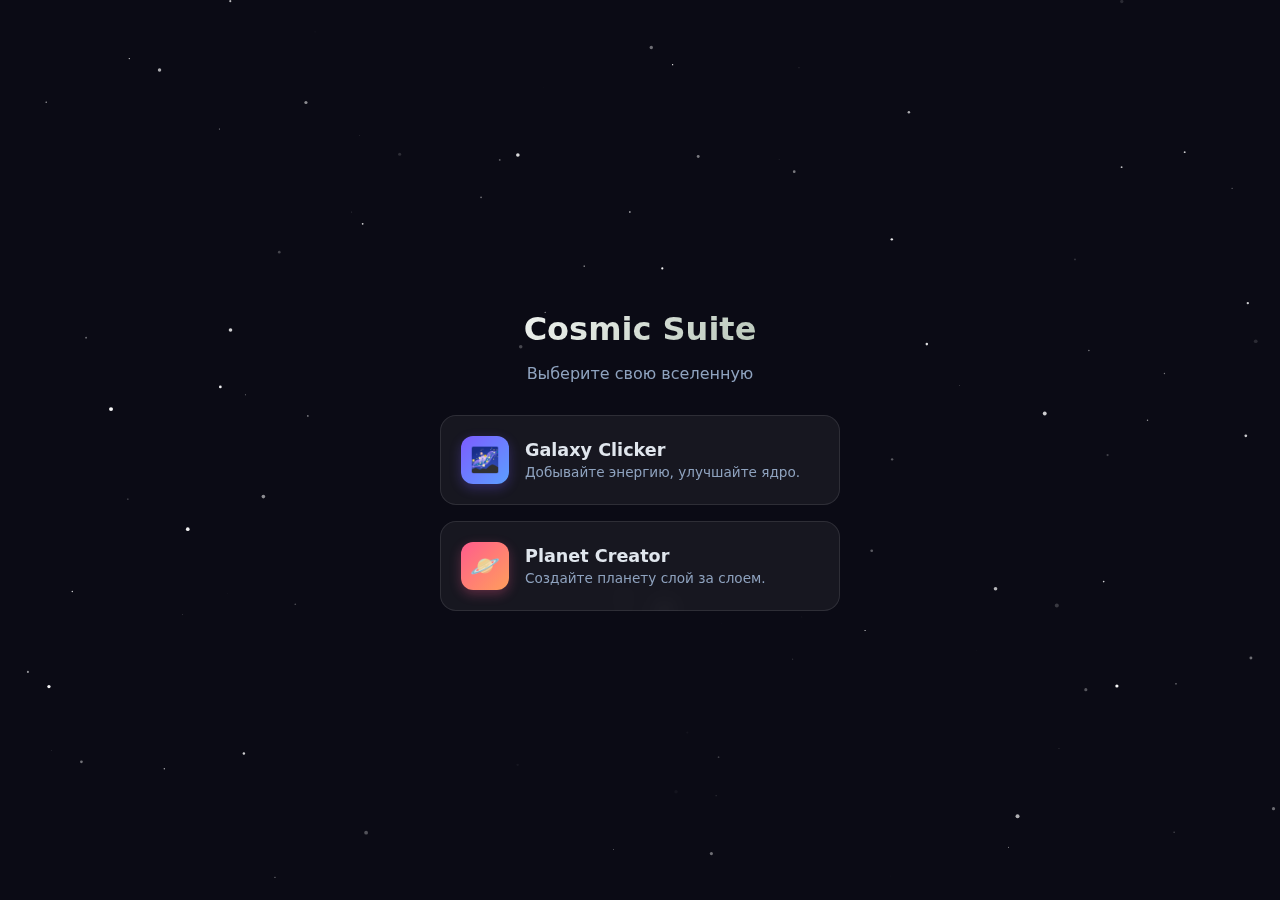
<file: index.html>
<!doctype html>
<html lang="ru">
<head>
  <meta charset="utf-8" />
  <meta name="viewport" content="width=device-width,initial-scale=1,maximum-scale=1,user-scalable=no,viewport-fit=cover" />
  <title>Cosmic Suite</title>
  <style>
    :root {
      --bg: #0b0b15;
      --text: #e0e6ed;
      --accent: #7c5cff;
      --accent2: #ff5c8d;
      --card-bg: rgba(255, 255, 255, 0.05);
      --border: rgba(255, 255, 255, 0.1);
    }
    body {
      margin: 0;
      background: var(--bg);
      color: var(--text);
      font-family: system-ui, -apple-system, sans-serif;
      display: flex;
      flex-direction: column;
      align-items: center;
      justify-content: center;
      min-height: 100vh;
      overflow: hidden;
      touch-action: none;
    }
    /* Starfield */
    #stars {
      position: fixed;
      inset: 0;
      z-index: -1;
      width: 100%;
      height: 100%;
      pointer-events: none;
    }
    .container {
      max-width: 400px;
      width: 100%;
      padding: 20px;
      text-align: center;
      z-index: 1;
    }
    h1 {
      font-size: 2rem;
      margin-bottom: 0.5rem;
      background: linear-gradient(135deg, #fff, #aba);
      -webkit-background-clip: text;
      background-clip: text;
      -webkit-text-fill-color: transparent;
    }
    p {
      color: #8fa3bf;
      margin-bottom: 2rem;
    }
    .menu {
      display: flex;
      flex-direction: column;
      gap: 16px;
    }
    .game-card {
      background: var(--card-bg);
      border: 1px solid var(--border);
      border-radius: 16px;
      padding: 20px;
      text-decoration: none;
      color: inherit;
      transition: all 0.2s ease;
      display: flex;
      align-items: center;
      gap: 16px;
      backdrop-filter: blur(10px);
    }
    .game-card:hover {
      transform: translateY(-2px);
      background: rgba(255, 255, 255, 0.08);
      border-color: var(--accent);
      box-shadow: 0 8px 24px rgba(0, 0, 0, 0.3);
    }
    .icon {
      width: 48px;
      height: 48px;
      border-radius: 12px;
      display: flex;
      align-items: center;
      justify-content: center;
      font-size: 24px;
    }
    .icon.galaxy {
      background: linear-gradient(135deg, var(--accent), #5c9fff);
      box-shadow: 0 4px 12px rgba(124, 92, 255, 0.3);
    }
    .icon.planet {
      background: linear-gradient(135deg, var(--accent2), #ff9e5c);
      box-shadow: 0 4px 12px rgba(255, 92, 141, 0.3);
    }
    .info {
      text-align: left;
    }
    .title {
      font-weight: 700;
      font-size: 1.1rem;
      display: block;
      margin-bottom: 4px;
    }
    .desc {
      font-size: 0.85rem;
      color: #8fa3bf;
    }
  </style>
</head>
<body>
  <canvas id="stars"></canvas>

  <div class="container">
    <h1>Cosmic Suite</h1>
    <p>Выберите свою вселенную</p>

    <div class="menu">
      <a href="galaxy.html" class="game-card">
        <div class="icon galaxy">🌌</div>
        <div class="info">
          <span class="title">Galaxy Clicker</span>
          <div class="desc">Добывайте энергию, улучшайте ядро.</div>
        </div>
      </a>

      <a href="planet.html" class="game-card">
        <div class="icon planet">🪐</div>
        <div class="info">
          <span class="title">Planet Creator</span>
          <div class="desc">Создайте планету слой за слоем.</div>
        </div>
      </a>
    </div>
  </div>

  <script>
    // Simple Starfield
    const canvas = document.getElementById("stars");
    const ctx = canvas.getContext("2d");
    let stars = [];
    const count = 100;

    function resize() {
      canvas.width = window.innerWidth;
      canvas.height = window.innerHeight;
      initStars();
    }
    
    function initStars(){
        stars = [];
        for(let i=0; i<count; i++){
            stars.push({
                x: Math.random() * canvas.width,
                y: Math.random() * canvas.height,
                s: Math.random() * 2,
                a: Math.random()
            });
        }
    }

    function draw() {
      ctx.clearRect(0, 0, canvas.width, canvas.height);
      ctx.fillStyle = "#fff";
      for (let star of stars) {
        ctx.globalAlpha = star.a;
        ctx.beginPath();
        ctx.arc(star.x, star.y, star.s, 0, Math.PI * 2);
        ctx.fill();
        star.a += (Math.random() - 0.5) * 0.05;
        if(star.a < 0) star.a = 0;
        if(star.a > 1) star.a = 1;
      }
      requestAnimationFrame(draw);
    }

    window.addEventListener("resize", resize);
    resize();
    draw();
  </script>
</body>
</html>
</file>
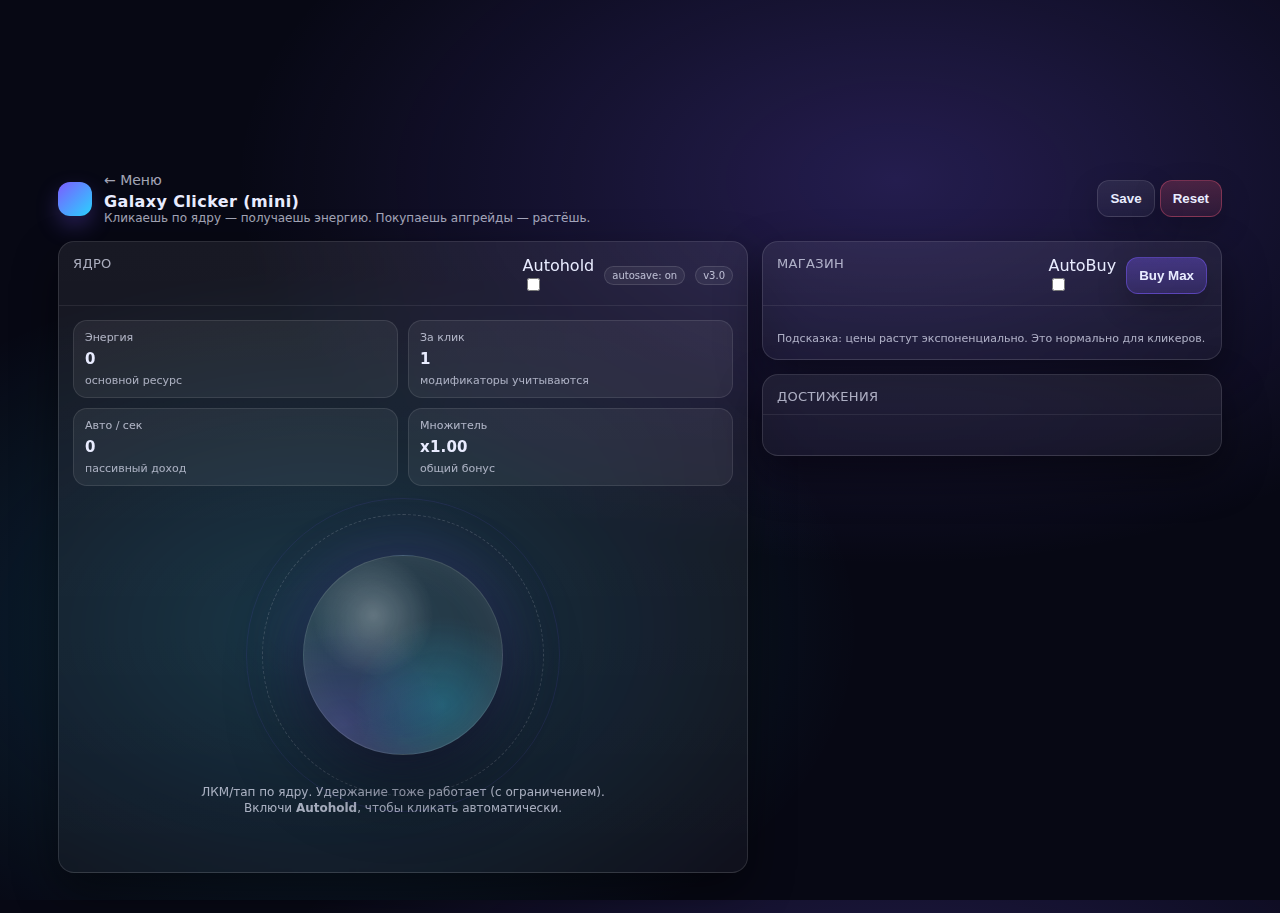
<file: galaxy.html>
<!doctype html>
<html lang="ru">
<head>
  <meta charset="utf-8" />
  <meta name="viewport" content="width=device-width,initial-scale=1,maximum-scale=1,user-scalable=no,viewport-fit=cover" />
  <title>Galaxy Clicker (mini)</title>
  <link rel="stylesheet" href="css/style.css" />
</head>
<body>
  <canvas id="stars"></canvas>

  <header>
    <div class="title">
      <div class="logo" aria-hidden="true"></div>
      <div>
        <a href="index.html" style="text-decoration:none; color:var(--muted); font-size:14px; display:block; margin-bottom:4px;">← Меню</a>
        <h1>Galaxy Clicker (mini)</h1>
        <p class="sub">Кликаешь по ядру — получаешь энергию. Покупаешь апгрейды — растёшь.</p>
      </div>
    </div>
    <div class="actions">
      <button id="btnSave" title="Сохранить вручную">Save</button>
      <button id="btnReset" class="btn-danger" title="Сбросить прогресс">Reset</button>
    </div>
  </header>

  <main>
    <!-- Left: gameplay -->
    <section class="card">
      <div class="card-header">
        <div>
          <p class="card-title">Ядро</p>
        </div>
        <div class="row">
          <label class="toggle-label" title="Автоматическое удержание кнопки">
            <span>Autohold</span>
            <div class="toggle-switch">
              <input type="checkbox" id="chkAutoHold">
              <span class="slider"></span>
            </div>
          </label>
          <span class="badge" id="saveStatus">autosave: on</span>
          <span class="badge" id="versionBadge">v3.0</span>
        </div>
      </div>

      <div class="card-body">
        <div class="grid" style="margin-bottom:12px;">
          <div class="stat">
            <div class="k">Энергия</div>
            <div class="v" id="energy">0</div>
            <div class="s">основной ресурс</div>
          </div>
          <div class="stat">
            <div class="k">За клик</div>
            <div class="v" id="perClick">1</div>
            <div class="s">модификаторы учитываются</div>
          </div>
          <div class="stat">
            <div class="k">Авто / сек</div>
            <div class="v" id="perSec">0</div>
            <div class="s">пассивный доход</div>
          </div>
          <div class="stat">
            <div class="k">Множитель</div>
            <div class="v" id="mult">x1.00</div>
            <div class="s">общий бонус</div>
          </div>
        </div>

        <div class="click-area">
          <div class="orb-wrap">
            <div class="ring"></div>
            <div class="ring ring2"></div>
            <button class="orb" id="orb" aria-label="Кликнуть по ядру"></button>
          </div>
          <div class="hint">
            ЛКМ/тап по ядру. Удержание тоже работает (с ограничением).<br/>
            Включи <b>Autohold</b>, чтобы кликать автоматически.
          </div>
        </div>
      </div>
    </section>

    <!-- Right: shop & achievements -->
    <aside style="display:flex; flex-direction:column; gap:14px;">
        <!-- PRESTIGE SHOP (Hidden Default) -->
        <section class="card" style="display:none; border-color: rgba(124,92,255,.4);">
            <div class="card-header">
                <p class="card-title" style="color:#bfaeff; text-shadow:0 0 10px rgba(124,92,255,.4)">Магазин Темной Материи</p>
                <div class="row">
                    <span class="badge" style="background:#3d2c8d">Prestige</span>
                </div>
            </div>
            <div class="card-body">
                <div class="shop" id="prestigeShop"></div>
            </div>
        </section>

        <section class="card">
            <div class="card-header">
                <p class="card-title">Магазин</p>
                <div class="row">
                    <label class="toggle-label" title="Автоматическая покупка улучшений">
                        <span>AutoBuy</span>
                        <div class="toggle-switch">
                            <input type="checkbox" id="chkAutoBuy">
                            <span class="slider"></span>
                        </div>
                    </label>
                    <button id="btnBuyMax" class="btn-accent" title="Покупать максимум доступного (по 1 предмету каждого типа)">Buy Max</button>
                </div>
            </div>
            <div class="card-body">
                <div class="shop" id="shop"></div>
                <div style="margin-top:12px" class="row">
                <span class="small">Подсказка: цены растут экспоненциально. Это нормально для кликеров.</span>
                </div>
            </div>
        </section>

        <!-- Achievements Section -->
        <section class="card">
            <div class="card-header">
                <p class="card-title">Достижения</p>
            </div>
            <div class="card-body">
                <div id="achievementsPanel" class="ach-list"></div>
            </div>
        </section>
    </aside>
  </main>

  <div class="toast" id="toast"></div>

  <!-- Scripts (Ordered, Non-Module) -->
  <script src="js/utils.js"></script>
  <script src="js/config.js"></script>
  <script src="js/state.js"></script>
  <script src="js/core.js"></script>
  <script src="js/ui.js"></script>
  <script src="js/main.js"></script>
</body>
</html>
</file>
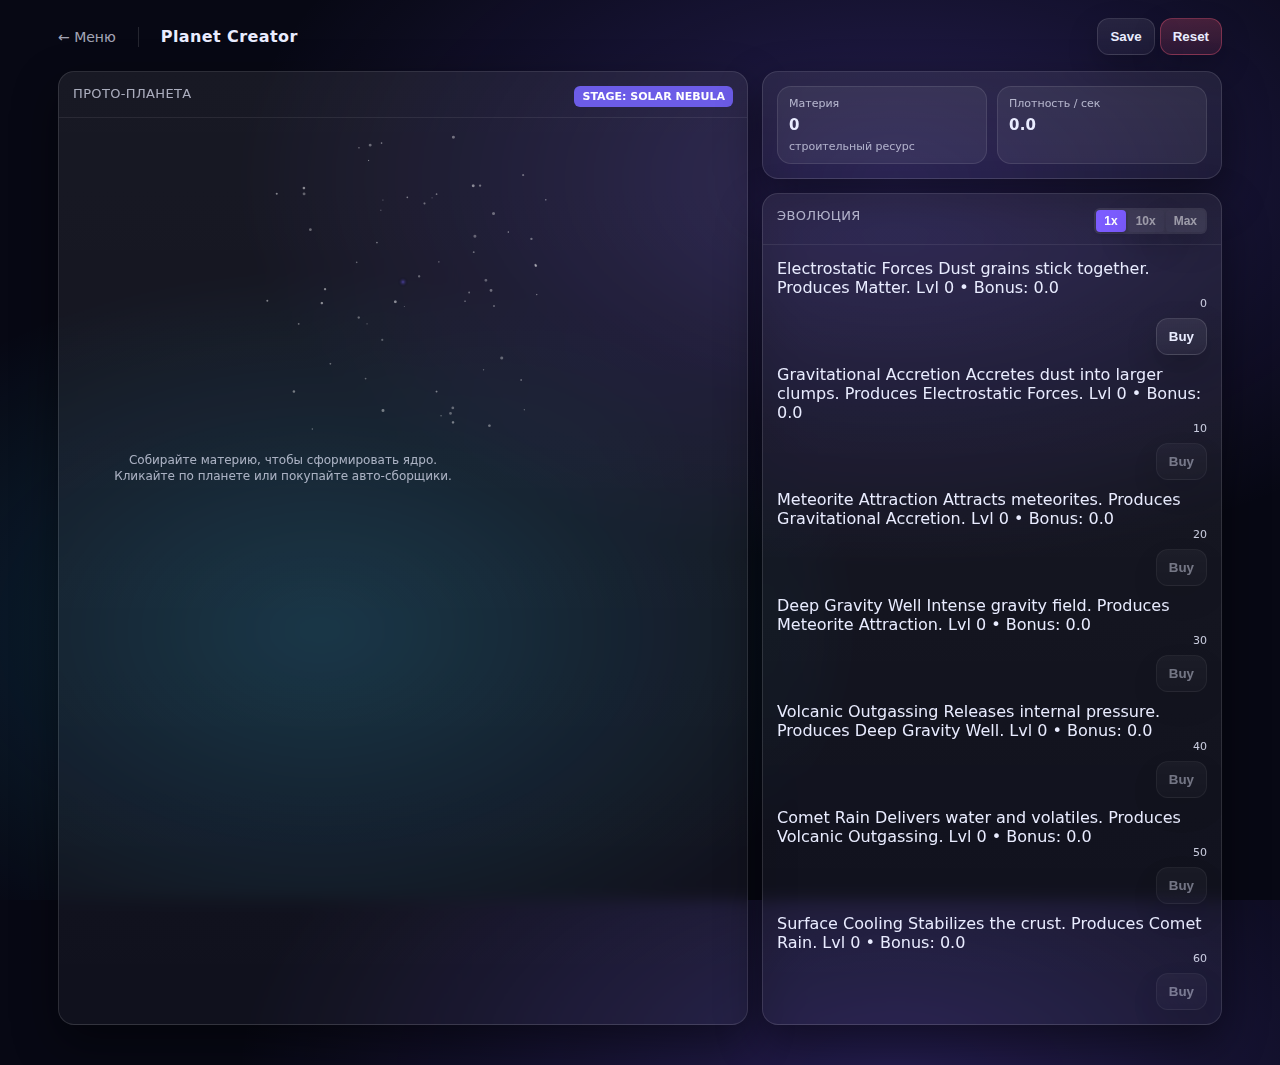
<file: planet.html>
<!doctype html>
<html lang="ru">
<head>
  <meta charset="utf-8" />
  <meta name="viewport" content="width=device-width,initial-scale=1,maximum-scale=1,user-scalable=no,viewport-fit=cover" />
  <title>Planet Creator</title>
  <link rel="stylesheet" href="css/style.css" />
  <style>
    /* Specific overrides for Planet Creator */
    canvas#planet-render {
      width: 300px;
      height: 300px;
      margin: 0 auto;
      display: block;
      transition: filter 0.3s;
    }
    .stage-badge {
      background: var(--accent2);
      color: white;
      padding: 4px 8px;
      border-radius: 6px;
      font-size: 11px;
      text-transform: uppercase;
      font-weight: bold;
    }
    .back-btn {
      text-decoration: none;
      color: var(--muted);
      font-size: 14px;
      display: flex;
      align-items: center;
      gap: 5px;
    }
    .back-btn:hover { color: white; }
    
    /* Large Shop Buttons */
    .shop-card-large {
        width: 100%;
        background: rgba(255, 255, 255, 0.05);
        border: 1px solid rgba(255, 255, 255, 0.1);
        border-radius: 12px;
        padding: 16px;
        text-align: left;
        color: var(--text);
        cursor: pointer;
        transition: all 0.1s;
        display: flex;
        flex-direction: column;
        gap: 8px;
        font-family: inherit;
        -webkit-tap-highlight-color: transparent;
    }
    .shop-card-large:not(.disabled):active {
        transform: scale(0.98);
        background: rgba(255, 255, 255, 0.1);
    }
    .shop-card-large.disabled {
        opacity: 0.5;
        cursor: not-allowed;
    }
    .card-title-row {
        display: flex;
        justify-content: space-between;
        align-items: center;
    }
    .card-title-row .name {
        font-weight: bold;
        font-size: 1.1em;
        color: var(--accent2);
    }
    .card-title-row .lvl {
        font-size: 0.8em;
        color: var(--muted);
        background: rgba(0,0,0,0.3);
        padding: 2px 6px;
        border-radius: 4px;
    }
    .card-desc {
        font-size: 0.9em;
        color: #8fa3bf;
    }
    .card-footer {
        display: flex;
        justify-content: space-between;
        align-items: center;
        margin-top: 4px;
        padding-top: 8px;
        border-top: 1px solid rgba(255, 255, 255, 0.05);
    }
    .card-footer .price {
        font-weight: bold;
        color: #ffda79;
    }
    .card-footer .bonus {
        font-size: 0.9em;
        color: #4cd137;
    }
    
    .btn-group {
        display: flex;
        gap: 2px;
        background: rgba(255,255,255,0.1);
        border-radius: 6px;
        padding: 2px;
    }
    .btn-small {
        background: transparent;
        border: none;
        color: rgba(255,255,255,0.5);
        padding: 4px 8px;
        border-radius: 4px;
        cursor: pointer;
        font-size: 12px;
        font-weight: bold;
    }
    .btn-small:hover { color: #fff; }
    .btn-small.active {
        background: var(--accent);
        color: white;
        box-shadow: 0 2px 4px rgba(0,0,0,0.2);
    }
  </style>
</head>
<body>
  <div id="stars-bg"></div> <!-- Separate starfield logic or reuse? We'll reuse the style.css one but need JS -->

  <header>
    <div class="title">
      <a href="index.html" class="back-btn">← Меню</a>
      <div style="width:1px;height:20px;background:var(--border);margin:0 10px;"></div>
      <h1>Planet Creator</h1>
    </div>
    <div class="actions">
      <button id="btnSave" title="Сохранить">Save</button>
      <button id="btnReset" class="btn-danger" title="Сбросить">Reset</button>
    </div>
  </header>

  <main>
    <!-- Left: Planet View -->
    <section class="card">
      <div class="card-header">
        <div>
          <p class="card-title">Прото-планета</p>
        </div>
        <div class="row">
           <span class="stage-badge" id="stageBadge">Stage 1: Dust</span>
        </div>
      </div>

      <div class="card-body" style="text-align:center;">
        <canvas id="planet-render" width="600" height="600"></canvas>
        <div class="hint" style="margin-top:20px">
          Собирайте материю, чтобы сформировать ядро.<br/>
          Кликайте по планете или покупайте авто-сборщики.
        </div>
      </div>
    </section>

    <!-- Right: Stats & Upgrades -->
    <aside style="display:flex; flex-direction:column; gap:14px;">
      <section class="card">
         <div class="card-body">
            <div class="grid">
              <div class="stat">
                <div class="k">Материя</div>
                <div class="v" id="matter">0</div>
                <div class="s">строительный ресурс</div>
              </div>
              <div class="stat">
                <div class="k">Плотность / сек</div>
                <div class="v" id="perSec">0</div>
              </div>
            </div>
         </div>
      </section>

      <section class="card">
        <div class="card-header">
          <p class="card-title">Эволюция</p>
          <div class="row">
             <div class="btn-group">
                <button class="btn-small active" id="btn-x1">1x</button>
                <button class="btn-small" id="btn-x10">10x</button>
                <button class="btn-small" id="btn-max">Max</button>
             </div>
          </div>
        </div>
        <div class="card-body">
          <div class="shop" id="shop"></div>
        </div>
      </section>
    </aside>
  </main>

  <div class="toast" id="toast"></div>

  <!-- Scripts -->
  <script src="js/utils.js"></script> <!-- Reuse utils -->
  <script src="js/planet/config.js"></script>
  <script src="js/planet/state.js"></script>
  <script src="js/planet/renderer.js"></script>
  <script src="js/planet/core.js"></script>
  <script src="js/planet/ui.js"></script>
  <script src="js/planet/main.js"></script>
</body>
</html>
</file>
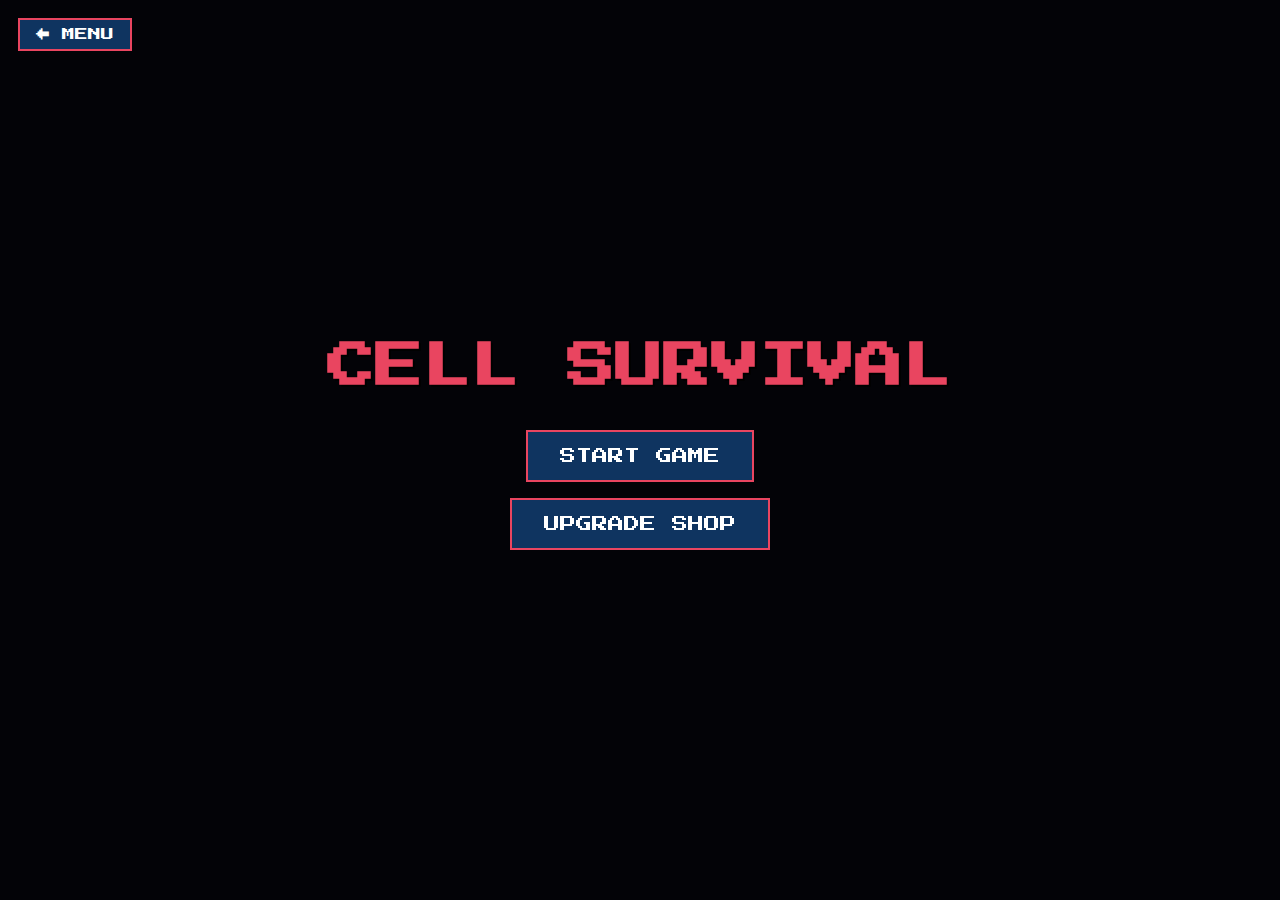
<file: survival.html>
<!DOCTYPE html>
<html lang="en">
<head>
    <meta charset="UTF-8">
    <meta name="viewport" content="width=device-width, initial-scale=1.0">
    <title>Cell Survival Clone</title>
    <link rel="stylesheet" href="css/survival/style.css">
    <link href="https://fonts.googleapis.com/css2?family=Press+Start+2P&family=Roboto:wght@400;700&display=swap" rel="stylesheet">
</head>
<body>
    <div id="game-container">
        <!-- Back Button -->
        <!-- Back Button -->
        <button id="global-back-btn" class="btn" style="position: absolute; top: 10px; left: 10px; z-index: 20; padding: 0.5rem 1rem; font-size: 0.8rem;">← MENU</button>

        <canvas id="gameCanvas"></canvas>

        <!-- Main Menu -->
        <div id="main-menu" class="screen">
            <h1>CELL SURVIVAL</h1>
            <button id="start-btn" class="btn">START GAME</button>
            <button id="shop-btn" class="btn">UPGRADE SHOP</button>
        </div>

        <!-- Shop Screen -->
        <div id="shop-screen" class="screen hidden">
            <h2>UPGRADES</h2>
            <div id="currency-display">Gold: <span id="shop-gold">0</span></div>
            <div id="upgrades-container">
                <!-- Upgrades injected here -->
            </div>
            <button id="back-btn" class="btn">BACK</button>
        </div>

        <!-- HUD -->
        <div id="hud" class="hidden">
            <div class="top-bar">
                <div class="xp-container">
                    <div id="xp-bar-fill"></div>
                    <span id="level-display">LVL 1</span>
                </div>
                <div class="timer" id="game-timer">00:00</div>
                <div class="kill-count">Kills: <span id="kills">0</span></div>
            </div>
            <div class="health-container">
                 <div id="health-bar-fill"></div>
                 <span id="health-text">100/100</span>
            </div>
        </div>

        <!-- Level Up Screen -->
        <div id="level-up-screen" class="screen hidden">
            <h2>LEVEL UP!</h2>
            <div id="cards-container">
                <!-- Cards injected here -->
            </div>
        </div>

        <!-- Game Over Screen -->
        <div id="game-over-screen" class="screen hidden">
            <h2>GAME OVER</h2>
            <p>You Survived: <span id="final-time">00:00</span></p>
            <p>Gold Earned: <span id="gold-earned">0</span></p>
            <button id="restart-btn" class="btn">TRY AGAIN</button>
            <button id="menu-btn" class="btn">MAIN MENU</button>
        </div>
        
        <!-- Pause Screen -->
         <div id="pause-screen" class="screen hidden">
            <h2>PAUSED</h2>
            <button id="resume-btn" class="btn">RESUME</button>
            <button id="quit-btn" class="btn">QUIT</button>
        </div>
    </div>

    <!-- Scripts (Order Matters!) -->
    <script src="js/survival/config.js"></script>
    <script src="js/survival/utils.js"></script>
    <script src="js/survival/spatial-grid.js"></script>
    <script src="js/survival/weapon.js"></script>
    <script src="js/survival/player.js"></script>
    <script src="js/survival/enemy.js"></script>
    <script src="js/survival/ui.js"></script>
    <script src="js/survival/game.js"></script>
</body>
</html>
</file>
<file: css/style.css>
:root{
  --bg:#070814;
  --panel:rgba(255,255,255,.06);
  --panel2:rgba(255,255,255,.08);
  --text:#e9ecff;
  --muted:rgba(233,236,255,.7);
  --accent:#7c5cff;
  --accent2:#29d3ff;
  --good:#39d98a;
  --bad:#ff5c7a;
  --border:rgba(255,255,255,.12);
  --shadow:0 18px 45px rgba(0,0,0,.45);
  --radius:16px;
}

*{box-sizing:border-box}
html,body{height:100%}
body{
  margin:0;
  font-family: ui-sans-serif, system-ui, -apple-system, Segoe UI, Roboto, Arial, "Noto Sans", "Helvetica Neue", sans-serif;
  color:var(--text);
  background: radial-gradient(1200px 700px at 70% 20%, rgba(124,92,255,.25), transparent 55%),
              radial-gradient(900px 600px at 25% 70%, rgba(41,211,255,.18), transparent 60%),
              var(--bg);
  overflow-x:hidden;
  user-select: none;
  -webkit-user-select: none;
  -webkit-tap-highlight-color: transparent; /* Remove grey tap box */
}

/* ... */

button, .btn, .orb, .toggle-label, .golden-orb{
  touch-action: manipulation; /* Remove double-tap zoom delay */
}

/* ... existing code ... */

button, .btn{
  appearance:none;
  border:1px solid var(--border);
  background: linear-gradient(180deg, rgba(255,255,255,.08), rgba(255,255,255,.04));
  color:var(--text);
  border-radius:12px;
  padding:10px 12px;
  font-weight:650;
  cursor:pointer;
  transition: transform .06s ease, border-color .2s ease, background .2s ease, opacity .2s ease;
  box-shadow: 0 12px 30px rgba(0,0,0,.22);
  user-select:none;
}
@media (hover: hover) {
  button:hover{border-color:rgba(255,255,255,.22)}
}
button:active{transform: translateY(1px) scale(.99)}
button:disabled{opacity:.45; cursor:not-allowed}

header{
  padding:18px 18px 0;
  padding-top: calc(18px + env(safe-area-inset-top));
  max-width:1200px;
  margin:0 auto;
  display:flex;
  gap:12px;
  align-items:center;
  justify-content:space-between;
}
.title{
  display:flex;align-items:center;gap:12px;
}
.logo{
  width:34px;height:34px;border-radius:12px;
  background: linear-gradient(135deg, var(--accent), var(--accent2));
  box-shadow: 0 10px 22px rgba(124,92,255,.28);
}
h1{
  font-size:16px;
  margin:0;
  letter-spacing:.4px;
  font-weight:650;
}
.sub{
  margin:0;
  font-size:12px;
  color:var(--muted);
}

@media (max-width: 600px){
    header{ padding-bottom: 0; gap: 8px; } 
    .title h1{ font-size: 15px; }
    .title .sub{ display: none; } /* Hide subtitle on small screens to save space */
    .actions{ gap: 8px; }
    .btn{ padding: 8px 10px; font-size: 13px; }
}
.btn-accent{
  border-color: rgba(124,92,255,.45);
  background: linear-gradient(180deg, rgba(124,92,255,.35), rgba(124,92,255,.18));
}
.btn-danger{
  border-color: rgba(255,92,122,.35);
  background: linear-gradient(180deg, rgba(255,92,122,.22), rgba(255,92,122,.10));
}

main{
  max-width:1200px;
  margin:16px auto 40px;
  padding:0 18px;
  padding-bottom: calc(40px + env(safe-area-inset-bottom));
  display:grid;
  grid-template-columns: 1.2fr .8fr;
  gap:14px;
}
@media (max-width: 980px){
  main{grid-template-columns:1fr; margin-top: 10px; gap: 10px; }
}

.card{
  background: linear-gradient(180deg, rgba(255,255,255,.07), rgba(255,255,255,.04));
  border:1px solid var(--border);
  border-radius: var(--radius);
  box-shadow: var(--shadow);
  backdrop-filter: blur(8px);
  -webkit-backdrop-filter: blur(8px);
}
.card-header{
  padding:14px 14px 10px;
  border-bottom:1px solid rgba(255,255,255,.08);
  display:flex;
  align-items:flex-start;
  justify-content:space-between;
  gap:10px;
}
.card-title{
  margin:0;
  font-size:13px;
  color:var(--muted);
  letter-spacing:.35px;
  text-transform:uppercase;
}
.card-body{padding:14px}
.grid{
  display:grid;
  grid-template-columns: repeat(2,minmax(0,1fr));
  gap:10px;
}
.stat{
  background: var(--panel);
  border:1px solid rgba(255,255,255,.10);
  border-radius:14px;
  padding:10px 11px;
  display:flex;
  flex-direction:column;
  gap:6px;
}
.stat .k{font-size:11px; color:var(--muted)}
.stat .v{font-size:15px; font-weight:750; letter-spacing:.2px}
.stat .s{font-size:11px; color:rgba(233,236,255,.68)}

/* Big click area */
.click-area{
  display:flex;
  flex-direction:column;
  gap:14px;
  align-items:center;
  justify-content:center;
  min-height: 360px;
}
@media (max-height: 700px){
    .click-area{ min-height: 280px; gap: 10px; }
    .orb-wrap{ width: 200px; height: 200px; }
    .orb{ width: 170px; height: 170px; }
}
.orb-wrap{
  width: 230px;
  height: 230px;
  position:relative;
  display:grid;
  place-items:center;
}
.orb{
  width: 200px;
  height: 200px;
  border-radius: 999px;
  border:1px solid rgba(255,255,255,.14);
  background:
    radial-gradient(110px 110px at 35% 30%, rgba(255,255,255,.28), transparent 55%),
    radial-gradient(160px 160px at 70% 75%, rgba(41,211,255,.26), transparent 55%),
    radial-gradient(180px 180px at 20% 85%, rgba(124,92,255,.22), transparent 58%),
    rgba(255,255,255,.06);
  box-shadow:
    0 28px 70px rgba(0,0,0,.55),
    0 0 60px rgba(124,92,255,.25),
    inset 0 0 40px rgba(255,255,255,.08);
  cursor:pointer;
  position:relative;
  overflow:hidden;
  transition: transform .06s ease, filter .2s ease;
  user-select:none;
  outline:none;
}
.orb:hover{filter: brightness(1.06)}
.orb.active-hold{ transform: scale(.985); filter: brightness(1.1); box-shadow: 0 0 80px rgba(124,92,255,.4); }
.orb:active{transform: scale(.985)}
.ring{
  position:absolute; inset:-26px;
  border-radius:999px;
  border:1px dashed rgba(255,255,255,.16);
  filter: drop-shadow(0 0 16px rgba(41,211,255,.18));
  animation: spin 18s linear infinite;
  pointer-events:none;
}
.ring2{
  inset:-42px;
  border-style:solid;
  border-color: rgba(124,92,255,.16);
  animation-duration: 28s;
  opacity:.65;
}
@keyframes spin{ to{ transform: rotate(360deg);} }

.hint{
  font-size:12px;
  color:var(--muted);
  text-align:center;
  max-width: 420px;
  line-height:1.35;
}

/* Shop */
.shop{
  display:flex;flex-direction:column;gap:10px;
}
.item{
  border:1px solid rgba(255,255,255,.10);
  background: linear-gradient(180deg, rgba(255,255,255,.06), rgba(255,255,255,.035));
  border-radius:14px;
  padding:12px;
  display:flex;
  justify-content:space-between;
  gap:12px;
  align-items:center;
}
.item .left{display:flex;flex-direction:column;gap:6px;min-width:0}
.item .name{
  font-weight:750;
  font-size:13px;
  display:flex;gap:8px;align-items:center;
}
.badge{
  font-size:10px;
  padding:3px 7px;
  border-radius:999px;
  border:1px solid rgba(255,255,255,.12);
  color:rgba(233,236,255,.75);
  background: rgba(255,255,255,.06);
  flex:0 0 auto;
}
.item .desc{font-size:11px;color:var(--muted);line-height:1.35}
.item .meta{font-size:11px;color:rgba(233,236,255,.75)}
.right{display:flex;flex-direction:column;gap:8px;align-items:flex-end}
.price{font-size:11px;color:rgba(233,236,255,.85)}
.small{font-size:11px;color:var(--muted)}
.row{
  display:flex;gap:10px;align-items:center;flex-wrap:wrap;
}

.toast{
  position:fixed;
  left:50%;
  bottom:18px;
  transform: translateX(-50%);
  background: rgba(10,12,28,.72);
  border:1px solid rgba(255,255,255,.12);
  border-radius: 14px;
  padding:10px 12px;
  box-shadow: 0 18px 45px rgba(0,0,0,.45);
  backdrop-filter: blur(10px);
  -webkit-backdrop-filter: blur(10px);
  font-size:12px;
  color:rgba(233,236,255,.92);
  opacity:0;
  pointer-events:none;
  transition: opacity .2s ease, transform .2s ease;
}
.toast.show{
  opacity:1;
  transform: translateX(-50%) translateY(-4px);
}

/* Floating +x particles */
.pop{
  position:absolute;
  left:50%; top:50%;
  transform: translate(-50%,-50%);
  font-weight:800;
  font-size:14px;
  color:rgba(233,236,255,.95);
  text-shadow: 0 8px 20px rgba(0,0,0,.6);
  pointer-events:none;
  opacity:0;
}

/* Achievements */
.ach-list{
    display:flex;
    flex-direction:column;
    gap:8px;
    margin-top:12px;
}
.achievement{
    background: rgba(255,255,255,.05);
    border:1px solid rgba(255,255,255,.1);
    border-radius:12px;
    padding:10px;
    display:flex;
    flex-direction:column;
    gap:4px;
    opacity:0.6;
    transition: opacity .3s, transform .3s;
}
.achievement.unlocked{
    opacity:1;
    background: linear-gradient(135deg, rgba(57, 217, 138, 0.15), rgba(57, 217, 138, 0.05));
    border-color: rgba(57, 217, 138, 0.3);
    box-shadow: 0 4px 12px rgba(0,0,0,.2);
}
.ach-title{
    font-size:13px; font-weight:700; color:#fff;
}
.ach-desc{
    font-size:11px; color:rgba(255,255,255,.7);
}
.achievement.locked .ach-title{ color:rgba(255,255,255,.5); }
.achievement.locked .ach-desc{ display:none; } /* Spoiler protection */
.achievement.locked:after{
    content:"(Locked)";
    font-size:10px; color:rgba(255,255,255,.3);
}

/* Prestige Button */
.btn-prestige{
    border-color: rgba(124,92,255,.45);
    background: linear-gradient(135deg, #7c5cff, #ff5c7a);
    box-shadow: 0 0 16px rgba(124,92,255,.4);
    animation: pulse-prestige 2s infinite;
}
@keyframes pulse-prestige{
    0%{ box-shadow: 0 0 16px rgba(124,92,255,.4); transform: scale(1); }
    50%{ box-shadow: 0 0 24px rgba(255,92,122,.6); transform: scale(1.02); }
    100%{ box-shadow: 0 0 16px rgba(124,92,255,.4); transform: scale(1); }
}

/* Golden Orb */
.golden-orb{
    position:absolute;
    width:40px; height:40px;
    background: radial-gradient(circle at 30% 30%, #ffd700, #b8860b);
    border-radius:50%;
    box-shadow: 0 0 20px #ffd700, inset 0 0 10px #fff;
    cursor:pointer;
    z-index:999;
    animation: float-orb 3s ease-in-out infinite, appear 0.5s ease-out;
}
@keyframes float-orb{
    0%, 100%{ transform:translateY(0); }
    50%{ transform:translateY(-10px); }
}
@keyframes appear{
    from{ transform: scale(0); opacity:0; }
    to{ transform: scale(1); opacity:1; }
}

.item-prestige{
    background: linear-gradient(135deg, rgba(80, 50, 200, 0.15), rgba(80, 50, 200, 0.05));
    border-color: rgba(124,92,255,.25);
}
.btn-prestige-buy{
    border: 1px solid rgba(124,92,255,.45);
    background: linear-gradient(180deg, rgba(124,92,255,.25), rgba(124,92,255,.10));
    color: #dedeff;
    border-radius:12px;
    padding:8px 12px;
    font-weight:650;
    cursor:pointer;
    transition: .2s;
}
@media (hover: hover) {
    .btn-prestige-buy:hover{
        background: linear-gradient(180deg, rgba(124,92,255,.35), rgba(124,92,255,.15));
        box-shadow: 0 0 15px rgba(124,92,255,.25);
    }
}
</file>
<file: css/survival/style.css>
:root {
    --bg-color: #1a1a2e;
    --primary-color: #e94560;
    --secondary-color: #0f3460;
    --accent-color: #16213e;
    --text-color: #ffffff;
    --font-main: 'Roboto', sans-serif;
    --font-pixel: 'Press Start 2P', cursive;
}

* {
    box-sizing: border-box;
    margin: 0;
    padding: 0;
    user-select: none;
}

body {
    background-color: #000;
    color: var(--text-color);
    font-family: var(--font-main);
    overflow: hidden;
    display: flex;
    justify-content: center;
    align-items: center;
    height: 100vh;
}

#game-container {
    position: relative;
    width: 100%;
    height: 100%;
    width: 100vw;
    height: 100dvh; 
    background: var(--bg-color);
    box-shadow: none;
    overflow: hidden;
}

canvas {
    display: block;
    width: 100%;
    height: 100%;
}

.screen {
    position: absolute;
    top: 0;
    left: 0;
    width: 100%;
    height: 100%;
    background: rgba(0, 0, 0, 0.85);
    display: flex;
    flex-direction: column;
    justify-content: center;
    align-items: center;
    z-index: 10;
    backdrop-filter: blur(5px);
}

.hidden {
    display: none !important;
}

h1, h2 {
    font-family: var(--font-pixel);
    margin-bottom: 2rem;
    color: var(--primary-color);
    text-shadow: 2px 2px 0px #000;
    text-align: center;
}

h1 { font-size: 3rem; }
h2 { font-size: 2rem; }

.btn {
    padding: 1rem 2rem;
    font-family: var(--font-pixel);
    font-size: 1rem;
    color: var(--text-color);
    background: var(--secondary-color);
    border: 2px solid var(--primary-color);
    margin: 0.5rem;
    cursor: pointer;
    transition: all 0.2s;
    text-transform: uppercase;
}

.btn:hover {
    background: var(--primary-color);
    transform: scale(1.05);
}

/* HUD */
#hud {
    position: absolute;
    top: 0;
    left: 0;
    width: 100%;
    height: 100%;
    pointer-events: none; /* Let clicks pass through to canvas */
    padding: 1rem;
    display: flex;
    flex-direction: column;
    justify-content: space-between;
}

.top-bar {
    display: flex;
    justify-content: space-between;
    align-items: center;
    width: 100%;
}

.xp-container {
    position: relative;
    width: 300px;
    height: 20px;
    background: #333;
    border: 2px solid #555;
    border-radius: 10px;
    overflow: hidden;
}

#xp-bar-fill {
    width: 0%;
    height: 100%;
    background: #00bcd4;
    transition: width 0.2s;
}

#level-display {
    position: absolute;
    top: 50%;
    left: 50%;
    transform: translate(-50%, -50%);
    font-size: 0.8rem;
    font-weight: bold;
    text-shadow: 1px 1px 0 #000;
}

.timer {
    font-family: var(--font-pixel);
    font-size: 1.5rem;
}

.kill-count {
    font-family: var(--font-pixel);
    font-size: 0.8rem;
}

.health-container {
    position: absolute; /* Center bottom */
    bottom: 20px;
    left: 50%;
    transform: translateX(-50%);
    width: 200px;
    height: 25px;
    background: #333;
    border: 2px solid #555;
    border-radius: 5px;
    overflow: hidden;
}

#health-bar-fill {
    width: 100%;
    height: 100%;
    background: #4caf50;
    transition: width 0.2s;
}

#health-text {
    position: absolute;
    top: 50%;
    left: 50%;
    transform: translate(-50%, -50%);
    font-size: 0.8rem;
    font-weight: bold;
    text-shadow: 1px 1px 0 #000;
}

/* Level Up Cards */
#cards-container {
    display: flex;
    gap: 1rem;
    justify-content: center;
    align-items: stretch;
    flex-wrap: wrap;
}

.upgrade-card {
    background: var(--accent-color);
    border: 2px solid var(--secondary-color);
    padding: 1.5rem;
    width: 250px;
    border-radius: 10px;
    cursor: pointer;
    transition: transform 0.2s, border-color 0.2s;
    display: flex;
    flex-direction: column;
    align-items: center;
    text-align: center;
}

.upgrade-card:hover {
    transform: translateY(-5px);
    border-color: var(--primary-color);
    background: #1f2e4d;
}

.upgrade-card h3 {
    font-family: var(--font-pixel);
    font-size: 0.9rem;
    margin-bottom: 0.5rem;
    color: #ffd700;
}

.upgrade-card p {
    font-size: 0.9rem;
    line-height: 1.4;
    color: #ccc;
}

.upgrade-card .type {
    margin-top: auto;
    font-size: 0.7rem;
    color: #888;
    text-transform: uppercase;
    padding-top: 10px;
}

/* Shop Items */
#upgrades-container {
    display: grid;
    grid-template-columns: repeat(auto-fit, minmax(200px, 1fr));
    gap: 1rem;
    width: 80%;
    max-height: 60vh;
    overflow-y: auto;
    margin-bottom: 1rem;
}

.shop-item {
    background: var(--accent-color);
    border: 1px solid #555;
    padding: 1rem;
    border-radius: 8px;
    display: flex;
    flex-direction: column;
    align-items: center;
    text-align: center;
}

.shop-item h3 {
    font-size: 1rem;
    color: #fff;
    margin-bottom: 0.5rem;
}

.shop-item button {
    margin-top: 10px;
    width: 100%;
}

::-webkit-scrollbar {
    width: 8px;
}
::-webkit-scrollbar-thumb {
    background: var(--primary-color);
    border-radius: 4px;
}
::-webkit-scrollbar-track {
    background: #111;
}

/* Floating Text (Damage Numbers) */
.floating-text {
    position: absolute;
    font-weight: bold;
    pointer-events: none;
    animation: floatUp 0.8s ease-out forwards;
    text-shadow: 1px 1px 0 #000;
}

@keyframes floatUp {
    0% { opacity: 1; transform: translateY(0) scale(1); }
    100% { opacity: 0; transform: translateY(-30px) scale(0.8); }
}
</file>
